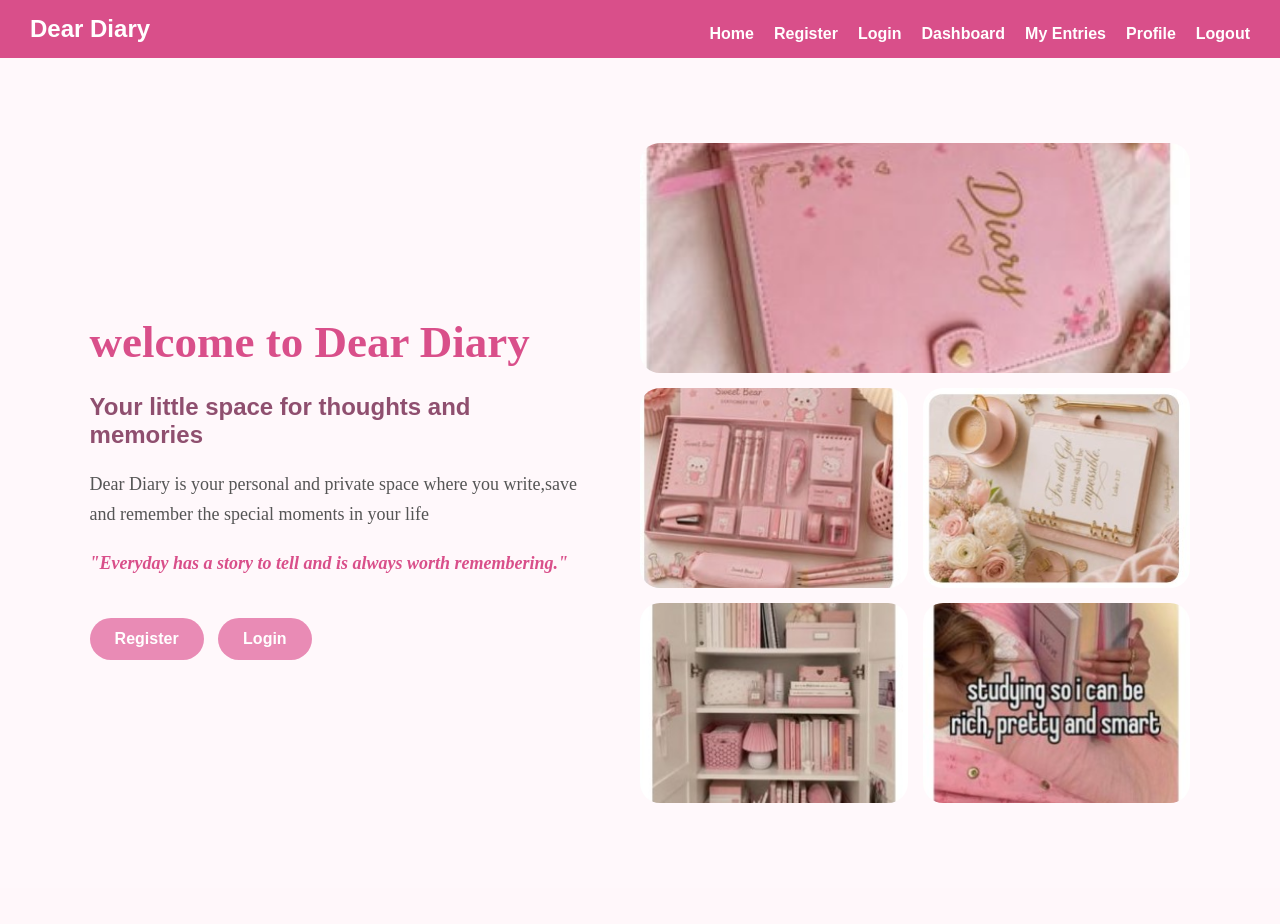
<file: index.html>
<!DOCTYPE html>
<html lang="en">

<head>
    <title>homepage</title>
    <link rel="stylesheet" href="styles.css">
</head>

<body>

    <nav class="navbar">
        <div class="logo">Dear Diary</div>

        <div class="nav-links">
            <a href="index.html">Home</a>
            <a href="registration.html">Register</a>
            <a href="login.html">Login</a>
            <a href="dashboard.html">Dashboard</a>
            <a href="entries.html"> My Entries</a>
            <a href="profile.html"> Profile</a>
            <a href="#" onclick="logout()">Logout</a>

        </div>
    </nav>

    <div class="hero-section">

        <div class="hero-content">

            <h1>welcome to Dear Diary</h1>

            <h2>Your little space for thoughts and memories</h2>

            <p>
                Dear Diary is your personal and private space where you write,save and remember the special moments in your life

            </p>

            <p class="quote">
                "Everyday has a story to tell and is always worth remembering."
            </p>
            <div class="hero-buttons">
                <a href="registration.html">Register</a>
                <a href="login.html">Login</a>
            </div>
        </div>

        <div class="picture-collage">
            <img src="./image/Diary.jpg" alt="Diary notebook">
            <img src="./image/stationery.jpg" alt="stationeries">
            <img src="./image/journal.jpg" alt="journal">
            <img src="./image/shelves.jpg" alt="shelves">
            <img src="./image/reading.jpg" alt="Reading">
        </div>
    </div>

    <script src="scripts.js"></script>
    <br><br>


</body>

</html>
</file>
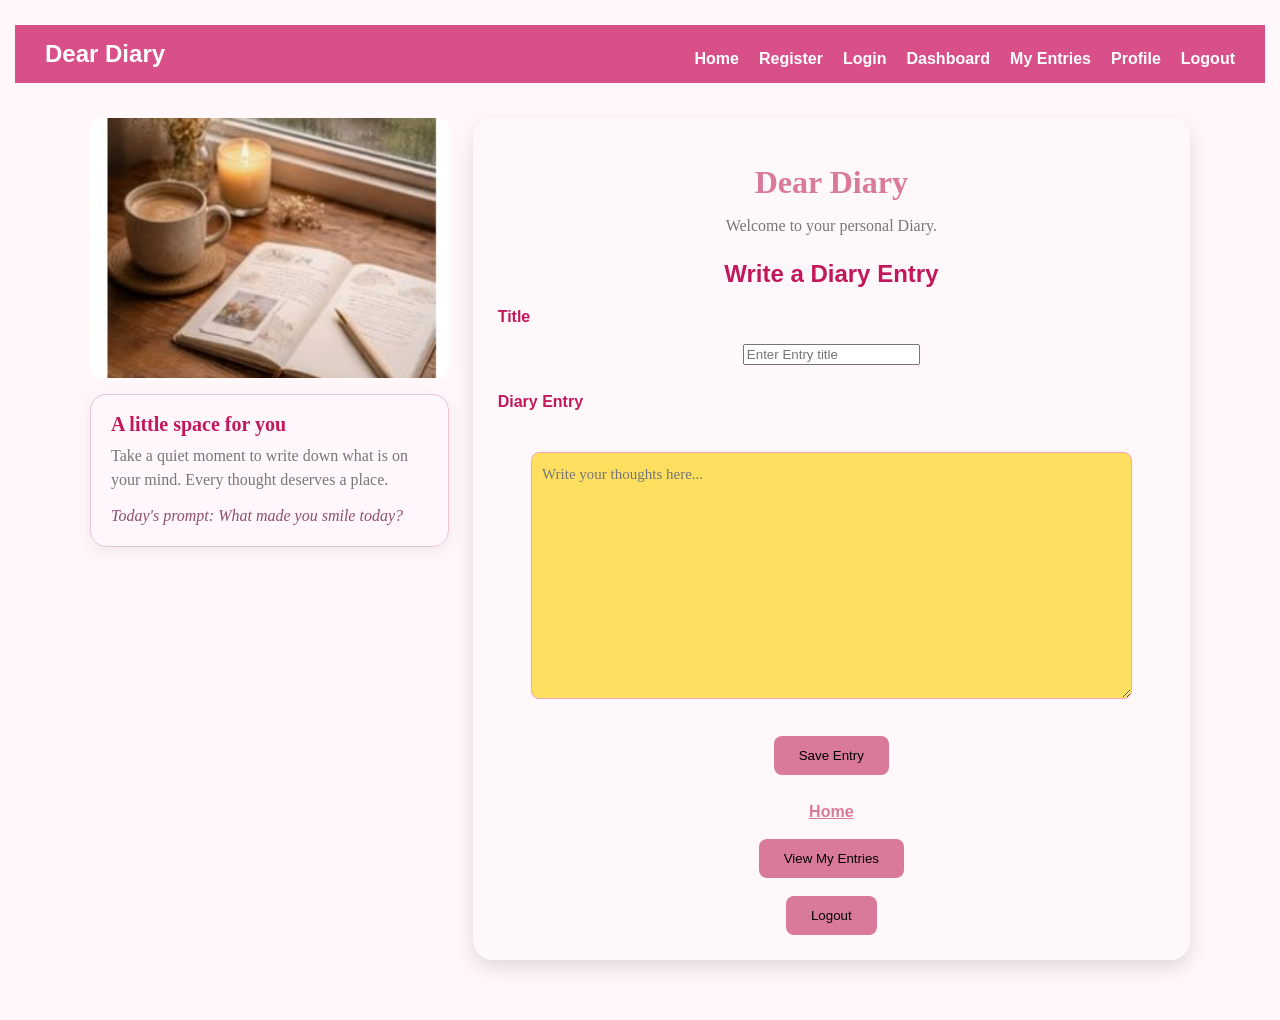
<file: dashboard.html>
<!DOCTYPE html>
<html lang="en">

<head>

    <title>Dear Diary</title>
    <link rel="stylesheet" href="styles.css">
</head>

<body class="dashboard-page">


    <nav class="navbar">
        <div class="logo">Dear Diary</div>

        <div class="nav-links">
            <a href="index.html">Home</a>
            <a href="registration.html">Register</a>
            <a href="login.html">Login</a>
            <a href="dashboard.html">Dashboard</a>
            <a href="entries.html"> My Entries</a>
            <a href="profile.html"> Profile</a>
            <a href="#" onclick="logout()">Logout</a>

        </div>
    </nav>
    <main class="dashboard-layout">
        <aside class="dashboard-picture">
            <img src="./image/dashboard-bg.jpg" alt="A beautiful diary with flowers">
            <section class="dashboard-note" aria-labelledby="dashboard-note-title">
                <h2 id="dashboard-note-title">A little space for you</h2>
                <p>Take a quiet moment to write down what is on your mind. Every thought deserves a place.</p>
                <p class="dashboard-prompt">Today's prompt: What made you smile today?</p>
            </section>
        </aside>

        <div class="container">


            <h1>Dear Diary</h1>
            <p>Welcome to your personal Diary.</p>
            <h2>Write a Diary Entry</h2>


            <form id="diaryForm">

                <label>Title</label><br>
                <input type="text" id="entryTitle" placeholder="Enter Entry title" required><br><br>

                <label>Diary Entry</label><br><br>
                <textarea id="entryText" placeholder="Write your thoughts here..." rows="10" cols="40" required></textarea><br><br>

                <button type="submit">Save Entry</button>

            </form>

            <br>

            <a href="index.html">Home</a>

            <br><br>

            <button onclick="viewEntry()">View My Entries</button>
            <br><br>

            <button onclick="logout()">Logout</button>
        </div>
    </main>

    <script src="scripts.js"></script>

</body>

</html>
</file>
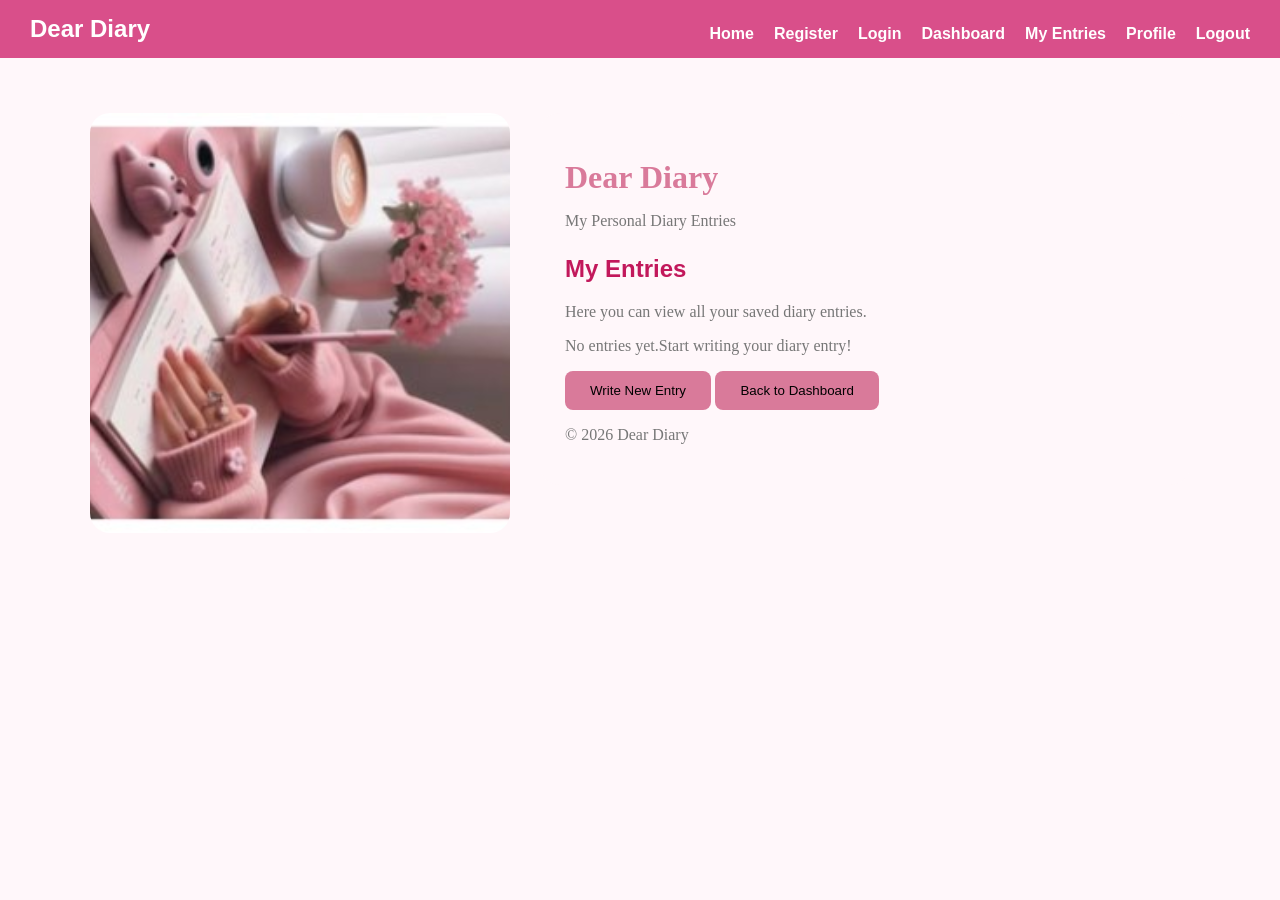
<file: entries.html>
<!DOCTYPE html>
<html lang="en">

<head>
    <meta charset="UTF-8">
    <meta name="viewport" content="width=device-width,initial-scale=1.0">
    <title>Dear Diary - My Entries</title>
    <link rel="stylesheet" href="styles.css">
</head>

<body>


    <nav class="navbar">
        <div class="logo">Dear Diary</div>

        <div class="nav-links">
            <a href="index.html">Home</a>
            <a href="registration.html">Register</a>
            <a href="login.html">Login</a>
            <a href="dashboard.html">Dashboard</a>
            <a href="entries.html"> My Entries</a>
            <a href="profile.html"> Profile</a>
            <a href="#" onclick="logout()">Logout</a>

        </div>
    </nav>

    <div class="entries-layout">
        <aside class="entries-picture">
            <img src="./image/entries.jpg" alt="A beautiful diary with flowers">
        </aside>
        <div class="entries-content">
            <header>
                <h1>Dear Diary</h1>
                <p>My Personal Diary Entries</p>
            </header>
            <main>
                <h2>My Entries</h2>

                <p>Here you can view all your saved diary entries.</p>

                <div id="entries-list">
                    <p>No entries yet start writing your diary entry!</p>
                </div>

                <button onclick="window.location.href='write-entry.html'">Write New Entry</button>


                <button onclick="location.href='dashboard.html'">Back to Dashboard</button>
            </main>



            <footer>
                <p>&copy; 2026 Dear Diary</p>
            </footer>

            <script src="scripts.js"></script>
</body>

</html>
</file>
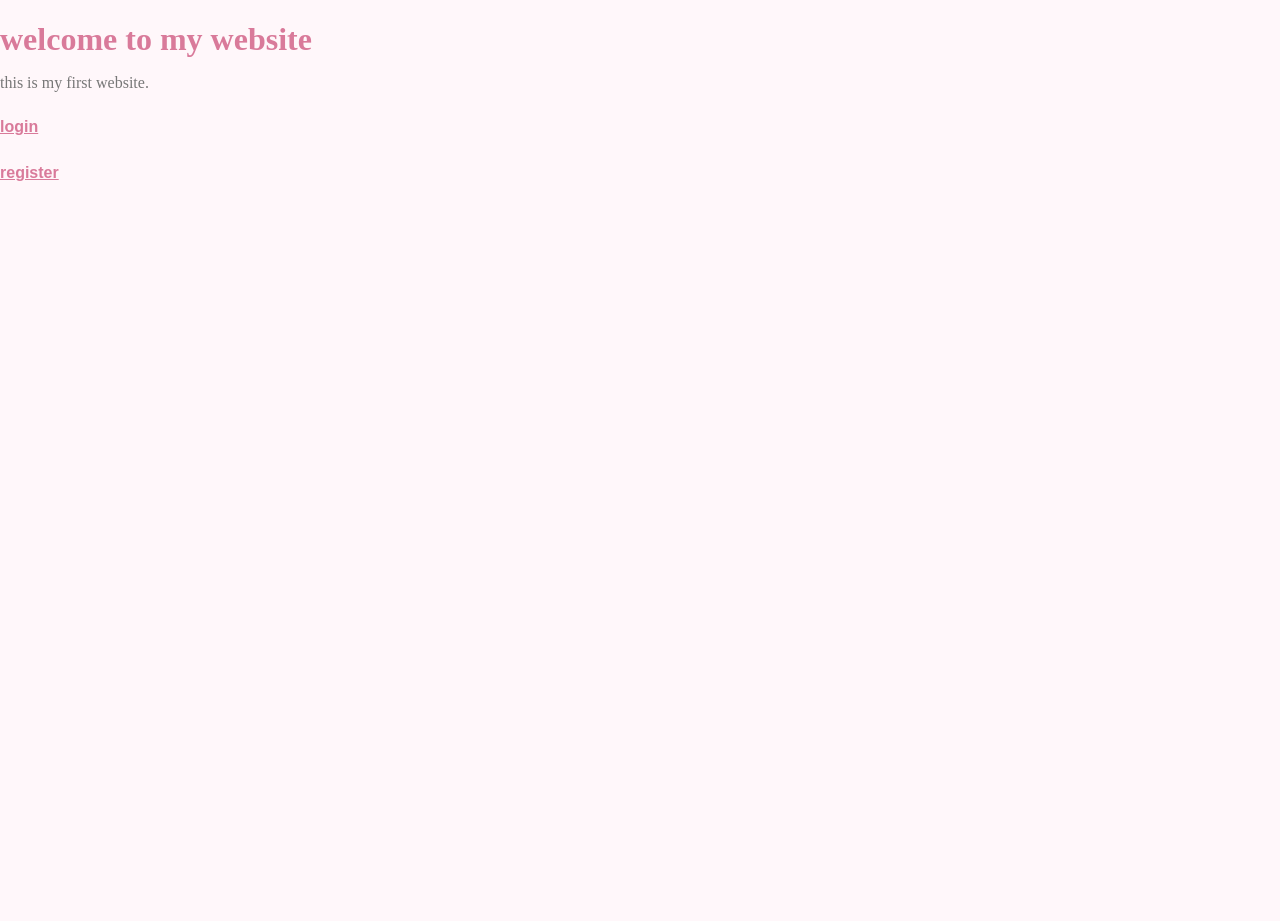
<file: homepage.html>
<!DOCTYPE html>
<html>

<head>
    <title>homepage</title>
    <link rel="stylesheet" href="styles.css">
</head>

<body>
    <div>

        <h1>welcome to my website</h1>

        <p>this is my first website.</p>

        <a href="login.html">login</a>
        <br><br>
        <a href="registration.html">register</a>
    </div>
    <script src="scripts.js"></script>

</body>

</html>
</file>
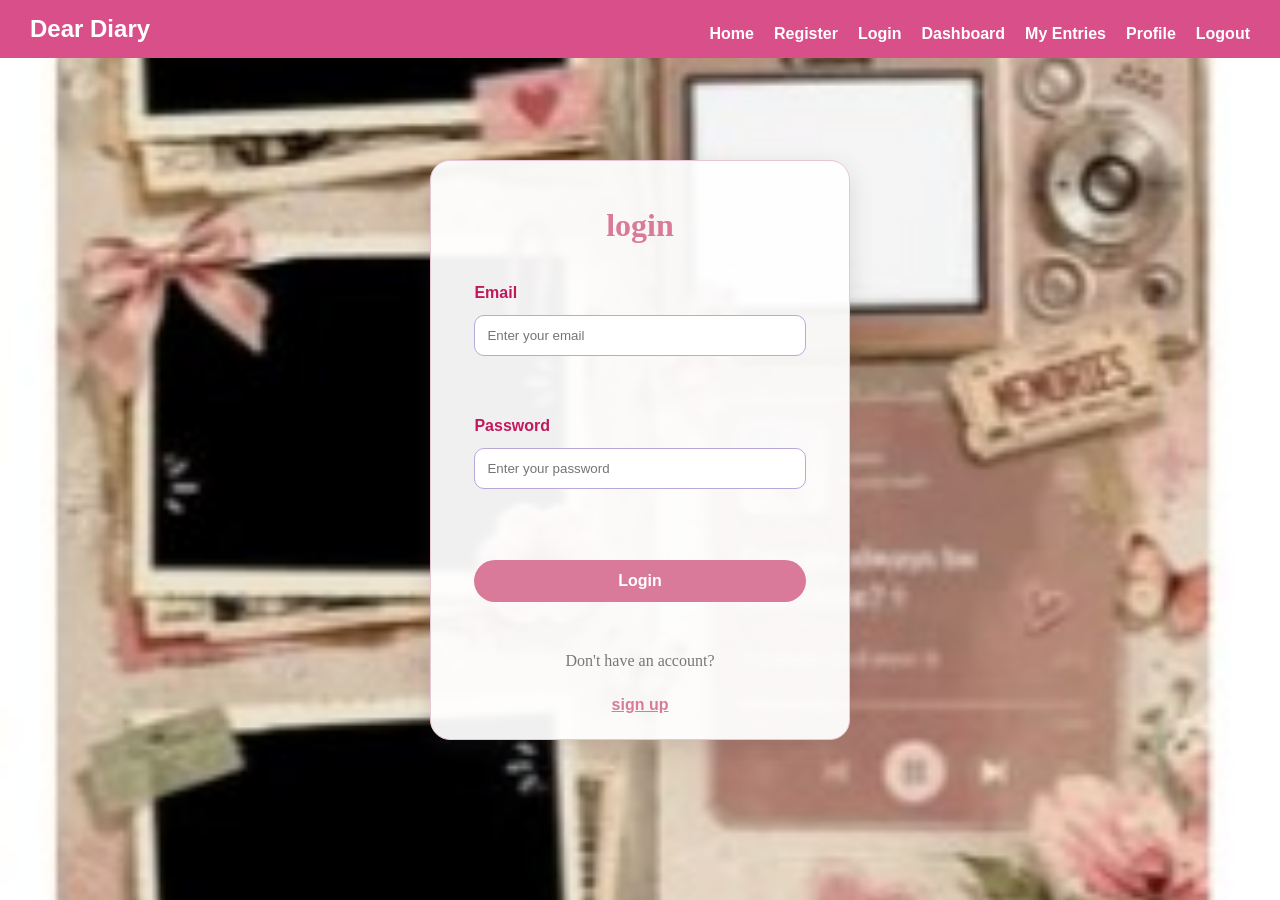
<file: login.html>
<!DOCTYPE html>
<html>

<head>

    <title>login</title>
    <link rel="stylesheet" href="styles.css">
</head>

<body class="login-page">
    <nav class="navbar">
        <div class="logo">Dear Diary</div>

        <div class="nav-links">
            <a href="index.html">Home</a>
            <a href="registration.html">Register</a>
            <a href="login.html">Login</a>
            <a href="dashboard.html">Dashboard</a>
            <a href="entries.html"> My Entries</a>
            <a href="profile.html"> Profile</a>
            <a href="#" onclick="logout()">Logout</a>

        </div>
    </nav>

    <div class="login-card">

        <h1>login</h1>

        <form id="loginForm" class="login-form">

            <label for="loginemail">Email</label>
            <input type="email" id="loginemail" placeholder="Enter your email" required>
            <br><br>

            <label for="loginpassword">Password</label>
            <input type="password" id="loginpassword" placeholder="Enter your password" required>
            <br><br>

            <button type="submit">Login</button>

        </form>

        <p>Don't have an account?</p>
        <a href="registration.html">sign up</a>
    </div>
    <script src="scripts.js"></script>


</body>

</html>
</file>
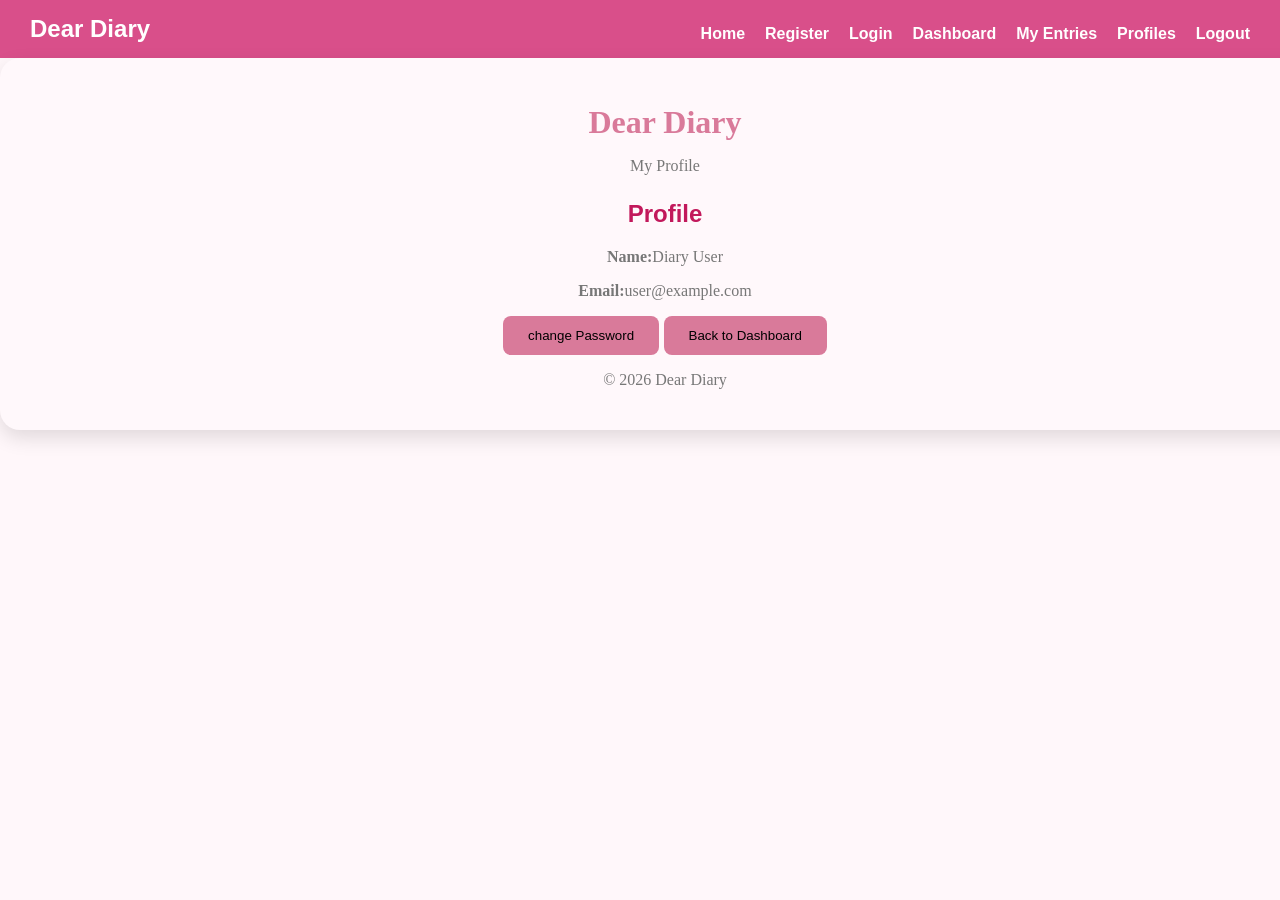
<file: profile.html>
<!DOCTYPE html>
<html lang="en">


<head>
    <meta charset="UTF-8">
    <meta name="viewport" content="width=device-width,initial-scale=1.0">
    <title>Dear Diary - Profile</title>
    <link rel="stylesheet" href="styles.css">
</head>

<body>
    <nav class="navbar">
        <div class="logo">Dear Diary</div>

        <div class="nav-links">
            <a href="index.html">Home</a>
            <a href="registration.html">Register</a>
            <a href="login.html">Login</a>
            <a href="dashboard.html">Dashboard</a>
            <a href="entries.html"> My Entries</a>
            <a href="profiles.html"> Profiles</a>
            <a href="#" onclick="logout()">Logout</a>

        </div>
    </nav>

    <div class="container">
        <header>
            <h1>Dear Diary</h1>
            <p>My Profile</p>
        </header>
        <main>
            <h2>Profile</h2>

            <p><strong>Name:</strong>Diary User</p>
            <p><strong>Email:</strong>user@example.com</p>

            <button onclick="changePassword()">change Password</button>

            <button onclick="location.href='dashboard.html'">Back to Dashboard</button>
        </main>

        <footer>
            <p>&copy; 2026 Dear Diary</p>

        </footer>
        <script src="scripts.js"></script>
</body>

</html>
</file>
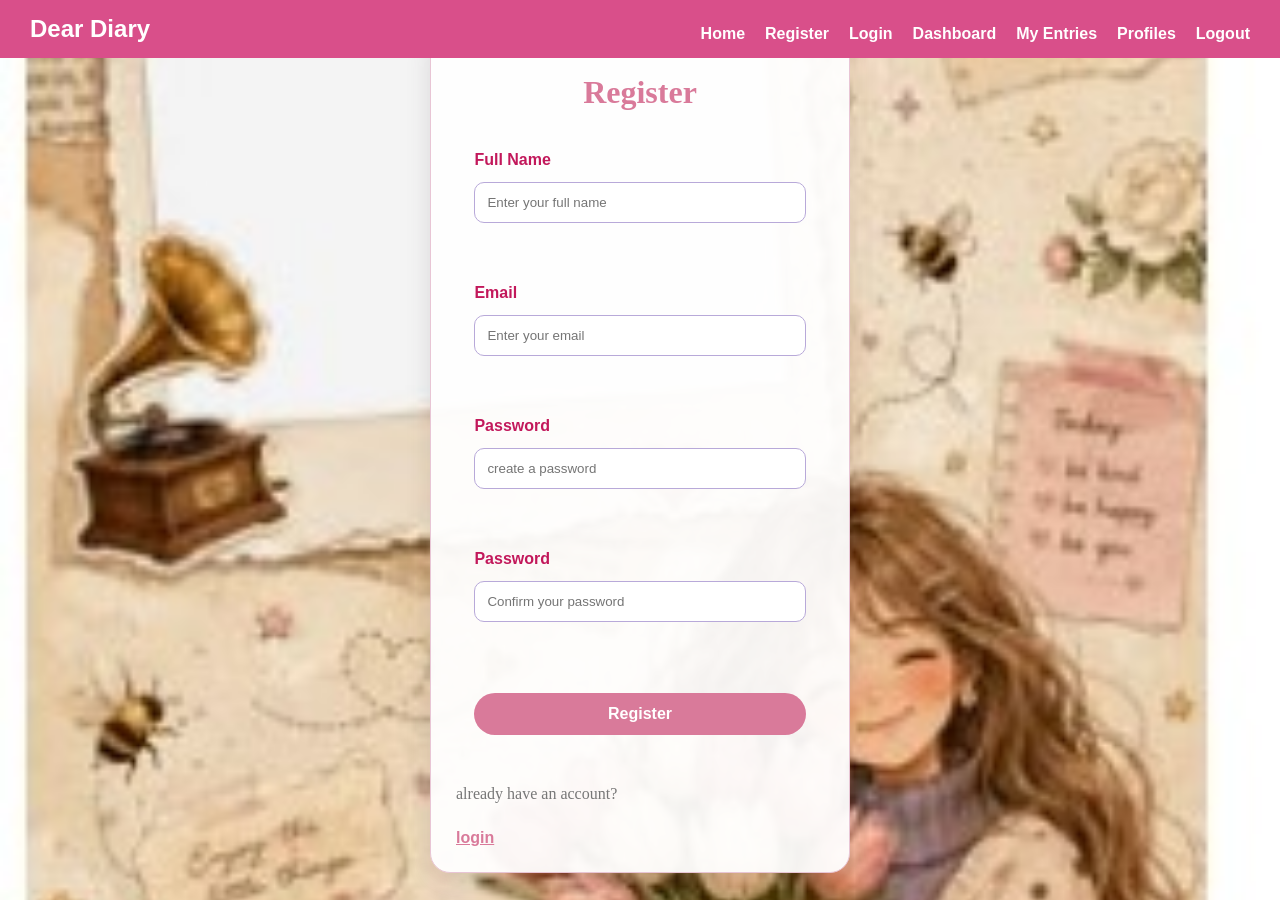
<file: registration.html>
<!DOCTYPE html>
<html>

<head>
    <title>registration</title>
    <link rel="stylesheet" href="styles.css">
</head>

<body class="registration-page">

    <nav class="navbar">
        <div class="logo">Dear Diary</div>

        <div class="nav-links">
            <a href="index.html">Home</a>
            <a href="registration.html">Register</a>
            <a href="login.html">Login</a>
            <a href="dashboard.html">Dashboard</a>
            <a href="entries.html"> My Entries</a>
            <a href="profiles.html"> Profiles</a>
            <a href="#" onclick="logout()">Logout</a>

        </div>
    </nav>

    <div class="registration-card">

        <h1>Register</h1>

        <form class="registration-form">

            <label for="fullname">Full Name</label>
            <input type="text" id="fullname" placeholder="Enter your full name" pattern="[A-Za-z ]+" title="use letters and spaces only" required>
            <br><br>


            <label for="email">Email</label>
            <input type="email" id="email" placeholder="Enter your email" required>
            <br><br>

            <label for="password">Password</label>
            <input type="password" id="password" placeholder="create a password" minlength="8" required>
            <br><br>

            <label for="confirmPassword">Password</label>
            <input type="password" id="confirmPassword" placeholder="Confirm your password" required>
            <br><br>

            <button type="submit">Register</button>

        </form>

        <p>already have an account?</p>
        <a href="login.html">login</a>
    </div>
    <script src="scripts.js"></script>


</body>

</html>
</file>
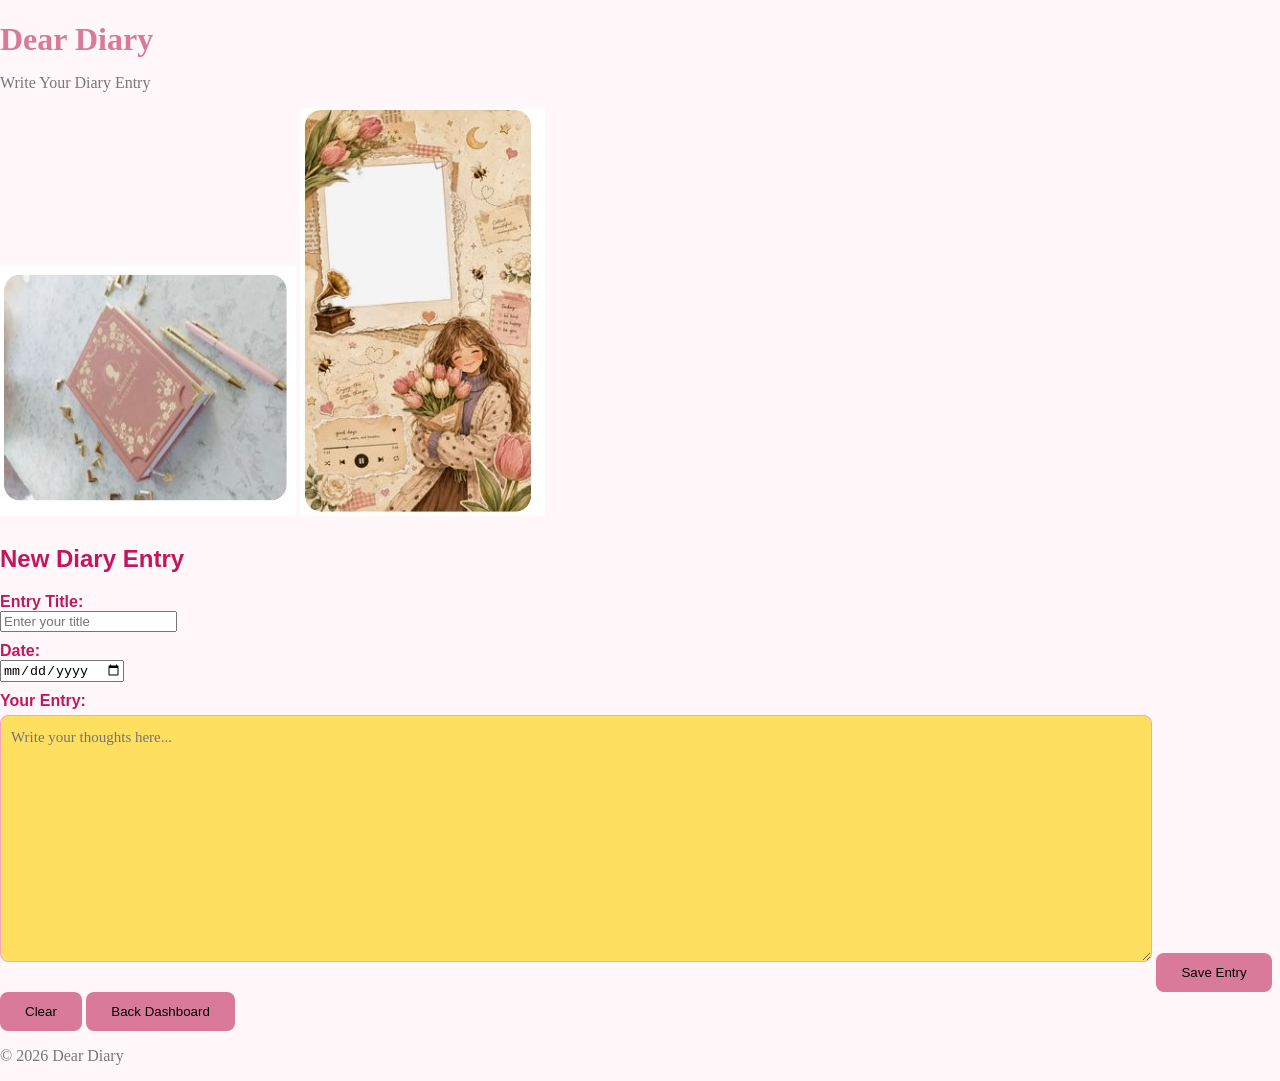
<file: write-entry.html>
<!DOCTYPE html>
<html lang="en">

<head>
    <meta charset="UTF-8">
    <meta name="viewport" content="width=device-width,initial-scale=1.0">
    <title>Dear Diary - Write Entry</title>
    <link rel="stylesheet" href="styles.css">
</head>

<body>
    <header>
        <h1>Dear Diary</h1>
        <p>Write Your Diary Entry</p>
    </header>

    <div class="write-entry-layout">
        <aside class="write-entry-picture">
            <img src="./image/write-entry.jpg" alt="A beautiful diary and a pen">
            <img src="./image/floral.jpg" alt="flowers">
        </aside>

        <main class="write-entry-content">
            <h2>New Diary Entry</h2>

            <label for="entry-title">Entry Title:</label>
            <input type="text" id="entry-title" placeholder="Enter your title">

            <label for="entry-date">Date:</label>
            <input type="date" id="entry-date">

            <label for="entry-content">Your Entry:</label>
            <textarea id="entry-content" rows="10" placeholder="Write your thoughts here..."></textarea>

            <button onclick="saveEntry()">Save Entry</button>
            <button onclick="clearEntry()">Clear</button>
            <button onclick="location.href='dashboard.html'">Back Dashboard</button>
        </main>

        <footer>
            <p>&copy; 2026 Dear Diary</p>
        </footer>

        <script src="scripts.js"></script>
</body>

</html>
</file>
<file: styles.css>
body {
    background-color: #fff7fa;
    font-family: Arial, sans-serif;
    margin: 0;
}

.container {
    width: 100%;
    min-width: 400px;
    margin: 0px;
    padding: 25px;
    background-color: #fff8fb;
    text-align: center;
    box-shadow: 0 8px 20px rgba(0, 0, 0, 0.12);
    border-radius: 20px;
}

h1 {
    color: #d97a9a;
    font-family: Georgia, serif;
    font-size: 32px;
    margin-bottom: 10px;
}

p {
    color: #777;
    font-family: Georgia, serif;
}

button {
    background-color: #d97a9a;
    padding: 12px 25px;
    border: none;
    border-radius: 8px;
    cursor: pointer
}

a {
    color: #d97a9a;
    font-weight: bold;
    display: inline-block;
    margin-top: 10px;
}

label {
    display: block;
    margin-top: 10px;
    text-align: left;
    color: #c2185b;
    font-weight: bold;
}

textarea {
    width: 90%;
    padding: 10px;
    margin: 5px 0 15px;
    box-sizing: border-box;
}

textarea {
    background-color: #ffdf5f;
    border: 1px solid #f8a5c2;
    border-radius: 8px;
    font-family: Georgia, serif;
    font-size: 15px;
    line-height: 1.5;
    color: #555;
    input {
        background-color: #ffdf5f;
        border: 1px solid #f8a5c2;
        border-radius: 8px;
        color: #555;
        box-shadow: 0 2px rgba(0, 0, 0, 0.08);
        min-height: 200px;
        resize: vertical;
    }
}

h2 {
    color: #c2185b;
    margin-top: 25px;
    margin-bottom: 20px;
}

button:hover {
    background-color: #c2185b;
    margin-top: 5px;
}

a:hover {
    text-decoration: underline;
}

input:focus,
textarea:focus {
    outline: none;
    border: 2px solid #d63384;
}

.navbar {
    display: flex;
    justify-content: space-between;
    align-items: center;
    background-color: #d94f8a;
    padding: 15px 30px;
}

.logo {
    color: white;
    font-size: 24px;
    font-weight: bold;
}

.nav-links {
    display: flex;
    gap: 20px;
}

.nav-links a {
    color: #ffffff;
    background-color: none;
    font-weight: bold;
    text-decoration: none;
}

.nav-links a:hover {
    color: #ffffff;
}

html,
body {
    width: 100%;
    margin: 0;
    padding: 0;
    min-height: 100%;
}

body {
    min-height: 100vh;
}

.login-form {
    display: flex;
    flex-direction: column;
    justify-content: center;
    align-items: stretch;
}

.login-form {
    width: 400px;
    max-width: 90%;
    margin: 30px auto;
    text-align: left;
}

.login-form label {
    display: block;
    margin-bottom: 5px;
}

.login-form input {
    display: block;
    width: 100%;
    box-sizing: border-box;
    padding: 10px;
    margin-bottom: 20px;
}

.login-form button {
    display: block;
    margin: 20px auto;
}

.registration-form {
    display: flex;
    flex-direction: column;
}

.registration-form {
    width: 400px;
    max-width: 90%;
    margin: 30px auto;
    text-align: left;
}

.registration-form label {
    display: block;
    margin-bottom: 5px;
}

.registration-form input {
    display: block;
    width: 100%;
    box-sizing: border-box;
    padding: 10px;
    margin-bottom: 20px;
}

.registration-form button {
    display: block;
    margin: 20px auto;
}

.hero-section {
    min-height: calc(100vh - 70px);
    display: flex;
    align-items: center;
    justify-content: space-between;
    padding: 40px 7%;
    box-sizing: border-box;
    background-color: #fff8fb;
    width: 100%;
    margin: 0;
}

.hero-content {
    flex: 1;
    max-width: 500px;
    text-align: left;
}

.hero-content h1 {
    font-size: 45px;
    color: #d94f8a;
    margin-bottom: 15px;
}

.hero-content h2 {
    color: #8f4f6f;
    font-size: 24px;
    margin-bottom: 20px;
}

.hero-content p {
    font-size: 18px;
    color: #555;
    line-height: 1.7;
}

.quote {
    color: #d94f8a !important;
    font-style: italic;
    font-weight: bold;
}

.hero-buttons {
    margin-top: 30px;
}

.hero-buttons a {
    display: inline-block;
    padding: 12px 25px;
    margin-right: 10px;
    background-color: #e98bb5;
    color: white;
    text-decoration: none;
    border-radius: 25px;
    font-weight: bold;
}

.picture-collage img {
    width: 100%;
    height: 200px;
    object-fit: cover;
    border-radius: 20px;
}

.picture-collage {
    max-width: 550px;
    display: grid;
    grid-template-columns: 1fr 1fr;
    gap: 15px;
    align-items: center;
    flex: 1;
    min-height: 450px;
}

.picture-collage img:first-child {
    grid-column: span 2;
    height: 230px;
}

.registration-page {
    min-height: 100vh;
    margin: 0;
    background-image: url("./image/registration-bg.jpg");
    background-size: cover;
    background-position: center;
    background-repeat: no-repeat;
    background-attachment: fixed;
    padding: 25px 15px;
    box-sizing: border-box;
    display: flex;
    flex-direction: column;
}

.registration-page .navbar,
.login-page .navbar {
    position: fixed;
    top: 0;
    left: 0;
    right: 0;
    z-index: 1000;
    box-sizing: border-box;
}

.registration-page .registration-card {
    width: 100%;
    max-width: 420px;
    margin: auto;
    padding: 25px;
    box-sizing: border-box;
    background: rgba(255, 255, 255, 0.94);
    border: 1px solid #e8c5d5;
    border-radius: 20px;
    box-shadow: 0 8px 25px rgba(74, 59, 71, 0.15);
}

.registration-page .registration-card h1 {
    color: #d97a9a;
    text-align: center;
}

.registration-card input {
    width: 100%;
    margin: 8px 0 15px;
    padding: 12px;
    box-sizing: border-box;
    border: 1px solid #B8A9D9;
    border-radius: 10px;
    outline-color: #d97a9a;
}

.registration-card button {
    width: 100%;
    padding: 12px;
    box-sizing: border-box;
    background-color: #d97a9a;
    border: none;
    border-radius: 25px;
    font-size: 16px;
    font-weight: bold;
    cursor: pointer;
    color: white;
}

.registration-card button:hover {
    background-color: #b95779;
}

.login-page {
    min-height: 100vh;
    margin: 0;
    background-image: url("./image/login-bg.jpg");
    background-size: cover;
    background-position: center;
    background-repeat: no-repeat;
    background-attachment: fixed;
    padding: 25px 15px;
    box-sizing: border-box;
    display: flex;
    flex-direction: column;
}

.login-page .login-card {
    width: 100%;
    max-width: 420px;
    margin: auto;
    padding: 25px;
    box-sizing: border-box;
    background: rgba(255, 255, 255, 0.94);
    border: 1px solid #e8c5d5;
    border-radius: 20px;
    box-shadow: 0 8px 25px rgba(74, 59, 71, 0.15);
}

.login-page .login-card input {
    width: 100%;
    margin: 8px 0 15px;
    padding: 12px;
    box-sizing: border-box;
    border: 1px solid #B8A9D9;
    border-radius: 10px;
}

.login-page .login-card {
    color: #d97a9a;
    text-align: center;
}

.login-page .login-card button {
    width: 100%;
    padding: 12px;
    box-sizing: border-box;
    background-color: #d97a9a;
    border: none;
    border-radius: 25px;
    font-size: 16px;
    font-weight: bold;
    cursor: pointer;
    color: white;
}

.login-page .login-card button:hover {
    background-color: #b95779;
}

.dashboard-page {
    min-height: 100vh;
    margin: 0;
    background-size: cover;
    background-position: center;
    background-repeat: no-repeat;
    background-attachment: fixed;
    padding: 25px 15px;
    box-sizing: border-box;
}

.dashboard-layout {
    display: grid;
    grid-template-columns: 1fr 2fr;
    gap: 24px;
    max-width: 1100px;
    margin: 35px auto;
}

.dashboard-picture img {
    display: block;
    width: 100%;
    height: 520px;
    object-fit: cover;
    border-radius: 12px;
}

.dashboard-page .container {
    width: auto;
    min-width: 0;
    margin: 0;
}

@media(max-width: 700px) {
    .dashboard-layout {
        grid-template-columns: 1fr;
    }
}

.dashboard-picture img {
    height: 260px;
}

.dashboard-note {
    margin-top: 16px;
    padding: 18px 20px;
    background: rgba(255, 248, 251, 0.94);
    border: 1px solid #e8c5d5;
    border-radius: 16px;
    box-shadow: 0 5px 16px rgba(74, 59, 71, 0.08);
}

.dashboard-note h2 {
    margin: 0 0 8px;
    color: #c2185b;
    font-family: Georgia, serif;
    font-size: 20px;
}

.dashboard-note p {
    margin: 0;
    line-height: 1.5;
}

.dashboard-note .dashboard-prompt {
    margin-top: 12px;
    color: #8f4f6f;
    font-style: italic;
}

.entries-layout {
    display: flex;
    align-items: flex-start;
    justify-content: center;
    gap: 30px;
    max-width: 1100px;
    margin: 35px auto;
    padding: 20px;
}

.entries-content {
    flex: 1;
    min-width: 0;
    padding: 25px;
    background: #fff7fa;
    border: 1px solid e8c5d5;
    border-radius: 20px;
    box-sizing: border-box;
}

.entries-picture {
    flex: 0 1 380;
    max-width: 420px;
}

.entries-picture img {
    width: 100%;
    height: 420px;
    object-fit: cover;
    border-radius: 20px;
    display: block;
}

.write-layout {
    display: flex;
    align-items: flex-start;
    justify-content: center;
    gap: 30px;
    max-width: 1100px;
    margin: 35px auto;
    padding: 20px;
}

.write-content {
    flex: 1;
    min-width: 0;
    padding: 25px;
    background: #fff7fa;
    border: 1px solid e8c5d5;
    border-radius: 20px;
    box-sizing: border-box;
}

.write-picture {
    flex: 0 1 380px;
}

.write-picture img {
    width: 100%;
    height: 420px;
    object-fit: cover;
    border-radius: 20px;
    display: block;
}
</file>
